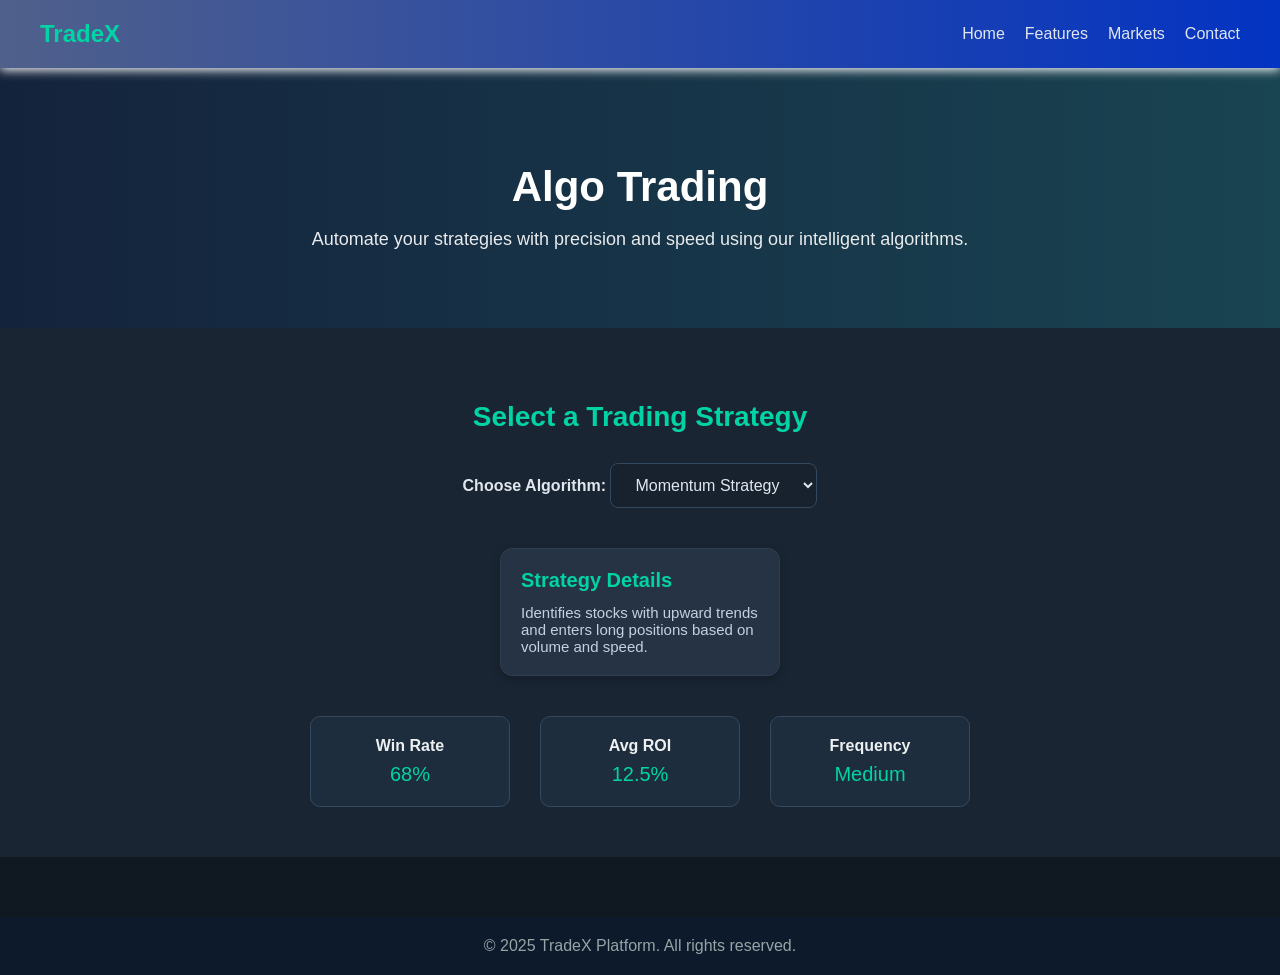
<file: Algo.html>
<!DOCTYPE html>
<html lang="en">

<head>
    <meta charset="UTF-8" />
    <meta name="viewport" content="width=device-width, initial-scale=1.0" />
    <title>Algo Trading - TradeX Platform</title>
    <style>
        /* Animations */
        @keyframes fadeInUp {
            from {
                opacity: 0;
                transform: translateY(20px);
            }

            to {
                opacity: 1;
                transform: translateY(0);
            }
        }

        @keyframes fadeIn {
            from {
                opacity: 0;
            }

            to {
                opacity: 1;
            }
        }

        * {
            box-sizing: border-box;
        }

        body {
            margin: 0;
            font-family: 'Segoe UI', sans-serif;
            background-color: #101822;
            color: #e0e6ed;
        }

        header {
            animation: fadeIn 1s ease both;
            background: linear-gradient(90deg, #50608b, #0333c2);
            padding: 20px 40px;
            box-shadow: 0 2px 10px white;
            display: flex;
            justify-content: space-between;
            align-items: center;
            position: sticky;
            top: 0;
            z-index: 100;
        }

        .logo {
            font-size: 24px;
            font-weight: bold;
            color: #00d4a6;
        }

        nav ul {
            list-style: none;
            display: flex;
            gap: 20px;
            margin: 0;
            padding: 0;
        }

        nav li {
            cursor: pointer;
            color: #e0e6ed;
            transition: color 0.3s;
        }

        nav li:hover {
            color: #00d4a6;
        }

        .hero {
            animation: fadeInUp 1s ease both;
            background: linear-gradient(to right, #14233c, #194452);
            color: white;
            text-align: center;
            padding: 60px 20px;
        }

        .hero h1 {
            font-size: 42px;
            margin-bottom: 10px;
        }

        .hero p {
            font-size: 18px;
            opacity: 0.9;
        }

        .algo-section {
            padding: 50px 20px;
            background-color: #1a2533;
        }

        .algo-section h2 {
            animation: fadeInUp 1s ease both 0.3s;
            animation-fill-mode: both;
            text-align: center;
            font-size: 28px;
            margin-bottom: 30px;
            color: #00d4a6;
        }

        .selector {
            text-align: center;
            margin-bottom: 40px;
        }

        select {
            padding: 12px 20px;
            font-size: 16px;
            border-radius: 8px;
            border: 1px solid #34495e;
            background-color: #18222f;
            color: #e0e6ed;
            animation: fadeInUp 1s ease both 0.5s;
            animation-fill-mode: both;
        }

        .strategy-options {
            display: flex;
            flex-wrap: wrap;
            gap: 20px;
            justify-content: center;
        }

        .strategy-card {
            background-color: #253344;
            padding: 20px;
            border-radius: 12px;
            width: 280px;
            box-shadow: 0 4px 10px rgba(0, 0, 0, 0.2);
            transition: transform 0.3s, box-shadow 0.3s;
            border: 1px solid #2c3e50;
            animation: fadeInUp 1s ease both;
            animation-fill-mode: both;
        }

        .strategy-card:nth-child(1) {
            animation-delay: 0.6s;
        }

        .strategy-card:nth-child(2) {
            animation-delay: 0.8s;
        }

        .strategy-card:nth-child(3) {
            animation-delay: 1s;
        }

        .strategy-card:hover {
            transform: translateY(-5px);
            box-shadow: 0 6px 14px rgba(0, 0, 0, 0.3);
            background-color: #2e3c50;
        }

        .strategy-title {
            font-size: 20px;
            font-weight: bold;
            margin-bottom: 12px;
            color: #00d4a6;
        }

        .strategy-desc {
            font-size: 15px;
            color: #c3d1df;
        }

        .metrics {
            display: flex;
            justify-content: center;
            gap: 30px;
            margin-top: 40px;
            flex-wrap: wrap;
        }

        .metric-box {
            background-color: #1e2d3d;
            padding: 20px;
            border-radius: 10px;
            text-align: center;
            width: 200px;
            border: 1px solid #34495e;
            animation: fadeInUp 1s ease both 1.2s;
            animation-fill-mode: both;
        }

        .metric-title {
            font-weight: bold;
            color: #ecf0f1;
            margin-bottom: 8px;
        }

        .metric-value {
            font-size: 20px;
            color: #00d4a6;
        }

        footer {
            animation: fadeIn 1s ease both 1.4s;
            background-color: #0c1a2b;
            color: #95a5a6;
            text-align: center;
            padding: 20px;
            margin-top: 60px;
        }

        a {
            text-decoration: none;
            color: inherit;
        }
    </style>
</head>

<body>
    <header>
        <div class="logo">TradeX</div>
        <nav>
            <ul>
                <li><a href="./index.html">Home</a></li>
                <li><a href="./Futures.html">Features</a></li>
                <li><a href="./Markets.html">Markets</a></li>
                <li><a href="./contact.html">Contact</a></li>
            </ul>
        </nav>
    </header>

    <section class="hero">
        <h1>Algo Trading</h1>
        <p>Automate your strategies with precision and speed using our intelligent algorithms.</p>
    </section>

    <section class="algo-section">
        <h2>Select a Trading Strategy</h2>
        <div class="selector">
            <label for="algo-select"><strong>Choose Algorithm:</strong></label>
            <select id="algo-select" onchange="updateDescription()">
                <option value="momentum">Momentum Strategy</option>
                <option value="mean">Mean Reversion</option>
                <option value="breakout">Breakout Detection</option>
                <option value="scalping">Scalping Bot</option>
            </select>
        </div>

        <div class="strategy-options">
            <div class="strategy-card">
                <div class="strategy-title">Strategy Details</div>
                <div class="strategy-desc" id="strategy-desc">
                    Identifies stocks with upward trends and enters long positions based on volume and speed.
                </div>
            </div>
        </div>

        <div class="metrics">
            <div class="metric-box">
                <div class="metric-title">Win Rate</div>
                <div class="metric-value" id="metric-winrate">68%</div>
            </div>
            <div class="metric-box">
                <div class="metric-title">Avg ROI</div>
                <div class="metric-value" id="metric-roi">12.5%</div>
            </div>
            <div class="metric-box">
                <div class="metric-title">Frequency</div>
                <div class="metric-value" id="metric-freq">Medium</div>
            </div>
        </div>
    </section>

    <footer>
        &copy; 2025 TradeX Platform. All rights reserved.
    </footer>

    <script>
        const descriptions = {
            momentum: "Identifies stocks with upward trends and enters long positions based on volume and speed.",
            mean: "Looks for price deviations from averages and trades expecting reversion to the mean.",
            breakout: "Scans for key support/resistance breaks with volume confirmation to enter trades.",
            scalping: "Executes rapid trades for small profits multiple times a day using low-latency algorithms."
        };
        const metrics = {
            momentum: { winrate: "68%", roi: "12.5%", freq: "Medium" },
            mean: { winrate: "72%", roi: "10.2%", freq: "Low" },
            breakout: { winrate: "65%", roi: "14.8%", freq: "High" },
            scalping: { winrate: "60%", roi: "7.3%", freq: "Very High" }
        };
        function updateDescription() {
            const v = document.getElementById("algo-select").value;
            document.getElementById("strategy-desc").innerText = descriptions[v];
            document.getElementById("metric-winrate").innerText = metrics[v].winrate;
            document.getElementById("metric-roi").innerText = metrics[v].roi;
            document.getElementById("metric-freq").innerText = metrics[v].freq;
        }
    </script>
</body>

</html>
</file>
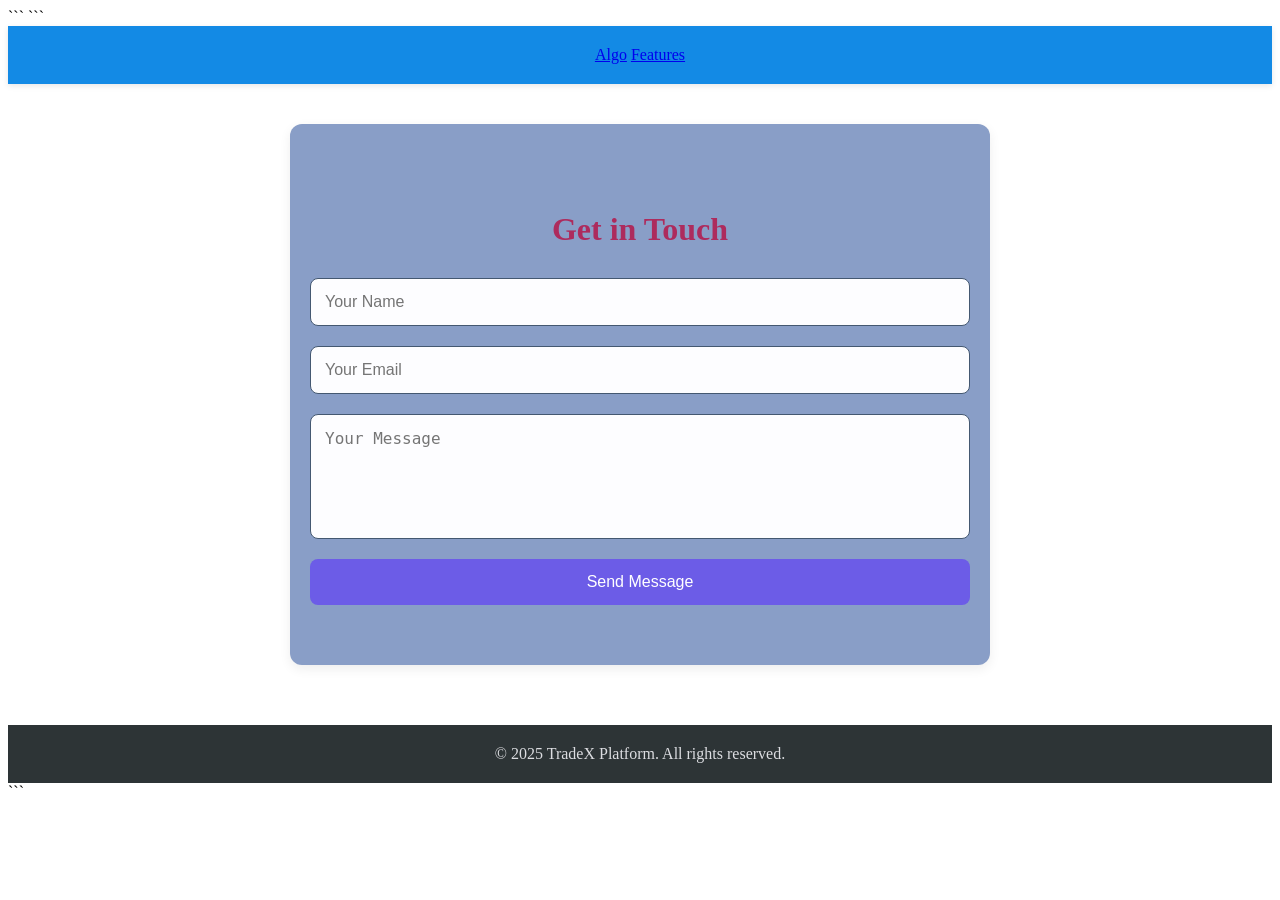
<file: contact.html>
<!DOCTYPE html>

<html lang="en">

<head>
    <meta charset="UTF-8" />
    <meta name="viewport" content="width=device-width, initial-scale=1.0" />
    <title>Contact Us</title>
    <style>
        * {
            box-sizing: border-box;
        }

        ``` body {
            margin: 0;
            font-family: 'Segoe UI', sans-serif;
            background-color: #3a4f8e;
            color: #2f3542;
        }

        header {
            background-color: #138ae5;
            padding: 20px 40px;
            box-shadow: 0 2px 6px rgba(0, 0, 0, 0.1);
            text-align: center;
        }

        header h1 {
            margin: 0;
            color: #f4f4f7;
        }

        section.contact-section {
            padding: 60px 20px;
            background-color: #899ec7;
            max-width: 700px;
            margin: 40px auto;
            box-shadow: 0 4px 12px rgba(0, 0, 0, 0.07);
            border-radius: 12px;
        }

        .contact-section h2 {
            text-align: center;
            font-size: 32px;
            margin-bottom: 30px;
            color: #ad2b5d;
        }

        form {
            display: flex;
            flex-direction: column;
            gap: 20px;
        }

        input,
        textarea {
            padding: 14px;
            font-size: 16px;
            border-radius: 8px;
            border: 1px solid #445871;
            width: 100%;
            resize: none;
            background-color: #fdfdff;
        }

        button {
            background-color: #6c5ce7;
            color: #ffffff;
            border: none;
            padding: 14px;
            font-size: 16px;
            border-radius: 8px;
            cursor: pointer;
            transition: background-color 0.3s;
        }

        button:hover {
            background-color: #5a4ecf;
        }

        footer {
            text-align: center;
            padding: 20px;
            background-color: #2d3436;
            color: #dcdde1;
            margin-top: 60px;
        }
    </style>
    ```

</head>

<body>

    ```
    <header>
        <a href="./Algo.html" class="hover:text-yellow-300 transition">Algo</a>
        <a href="./Futures.html" class="hover:text-yellow-300 transition">Features</a>
    </header>

    <section class="contact-section">
        <h2>Get in Touch</h2>
        <form>
            <input type="text" placeholder="Your Name" required />
            <input type="email" placeholder="Your Email" required />
            <textarea rows="5" placeholder="Your Message" required></textarea>
            <button type="submit">Send Message</button>
        </form>
    </section>

    <footer>
        &copy; 2025 TradeX Platform. All rights reserved.
    </footer>
    ```

</body>

</html>
</file>
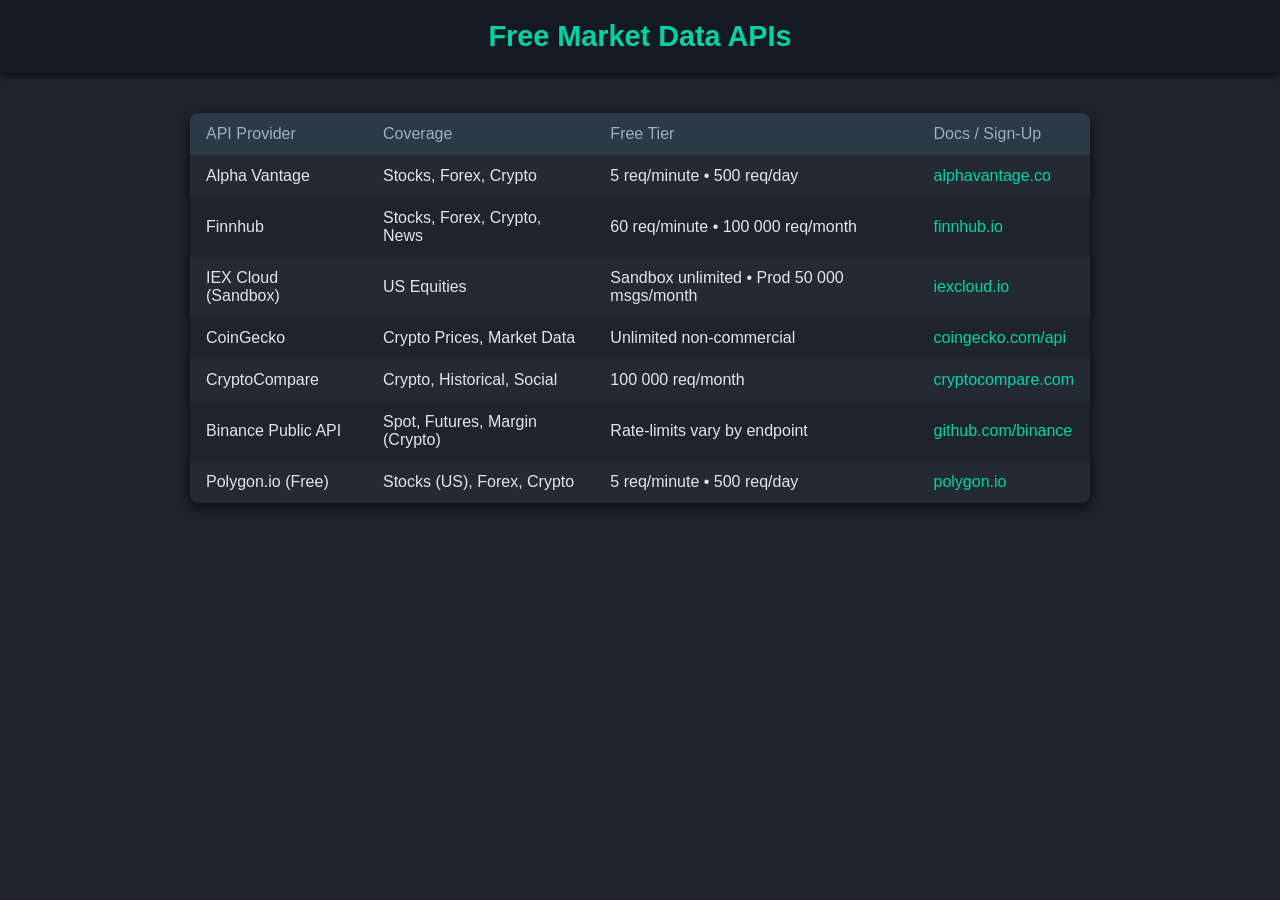
<file: live market data.html>
<!DOCTYPE html>
<html lang="en">

<head>
    <meta charset="UTF-8" />
    <meta name="viewport" content="width=device-width, initial-scale=1.0" />
    <title>Free Trading Data APIs</title>
    <style>
        body {
            margin: 0;
            font-family: 'Segoe UI', sans-serif;
            background-color: #1e242b;
            color: #e1e5ee;
        }

        header {
            background: #141a23;
            padding: 20px;
            text-align: center;
            box-shadow: 0 2px 6px rgba(0, 0, 0, 0.7);
        }

        header h1 {
            margin: 0;
            color: #00d4a6;
            font-size: 1.8rem;
        }

        main {
            max-width: 900px;
            margin: 40px auto;
            padding: 0 20px;
        }

        table {
            width: 100%;
            border-collapse: collapse;
            background-color: #232a33;
            box-shadow: 0 4px 12px rgba(0, 0, 0, 0.7);
            border-radius: 8px;
            overflow: hidden;
        }

        thead {
            background-color: #2c3a47;
        }

        th,
        td {
            padding: 12px 16px;
            text-align: left;
        }

        th {
            color: #a0aec0;
            font-weight: normal;
        }

        tr:nth-child(even) {
            background-color: #1e242b;
        }

        tr:hover {
            background-color: #27303d;
        }

        a {
            color: #00d4a6;
            text-decoration: none;
        }

        a:hover {
            text-decoration: underline;
        }

        @media (max-width: 600px) {

            th,
            td {
                padding: 8px;
            }
        }
    </style>
</head>

<body>

    <header>
        <h1>Free Market Data APIs</h1>
    </header>

    <main>
        <table>
            <thead>
                <tr>
                    <th>API Provider</th>
                    <th>Coverage</th>
                    <th>Free Tier</th>
                    <th>Docs / Sign-Up</th>
                </tr>
            </thead>
            <tbody>
                <tr>
                    <td>Alpha Vantage</td>
                    <td>Stocks, Forex, Crypto</td>
                    <td>5 req/minute • 500 req/day</td>
                    <td><a href="https://www.alphavantage.co/" target="_blank">alphavantage.co</a></td>
                </tr>
                <tr>
                    <td>Finnhub</td>
                    <td>Stocks, Forex, Crypto, News</td>
                    <td>60 req/minute • 100 000 req/month</td>
                    <td><a href="https://finnhub.io/" target="_blank">finnhub.io</a></td>
                </tr>
                <tr>
                    <td>IEX Cloud (Sandbox)</td>
                    <td>US Equities</td>
                    <td>Sandbox unlimited • Prod 50 000 msgs/month</td>
                    <td><a href="https://iexcloud.io/" target="_blank">iexcloud.io</a></td>
                </tr>
                <tr>
                    <td>CoinGecko</td>
                    <td>Crypto Prices, Market Data</td>
                    <td>Unlimited non-commercial</td>
                    <td><a href="https://www.coingecko.com/en/api" target="_blank">coingecko.com/api</a></td>
                </tr>
                <tr>
                    <td>CryptoCompare</td>
                    <td>Crypto, Historical, Social</td>
                    <td>100 000 req/month</td>
                    <td><a href="https://min-api.cryptocompare.com/" target="_blank">cryptocompare.com</a></td>
                </tr>
                <tr>
                    <td>Binance Public API</td>
                    <td>Spot, Futures, Margin (Crypto)</td>
                    <td>Rate-limits vary by endpoint</td>
                    <td><a href="https://github.com/binance/binance-spot-api-docs"
                            target="_blank">github.com/binance</a></td>
                </tr>
                <tr>
                    <td>Polygon.io (Free)</td>
                    <td>Stocks (US), Forex, Crypto</td>
                    <td>5 req/minute • 500 req/day</td>
                    <td><a href="https://polygon.io/" target="_blank">polygon.io</a></td>
                </tr>
            </tbody>
        </table>
    </main>

</body>

</html>
</file>
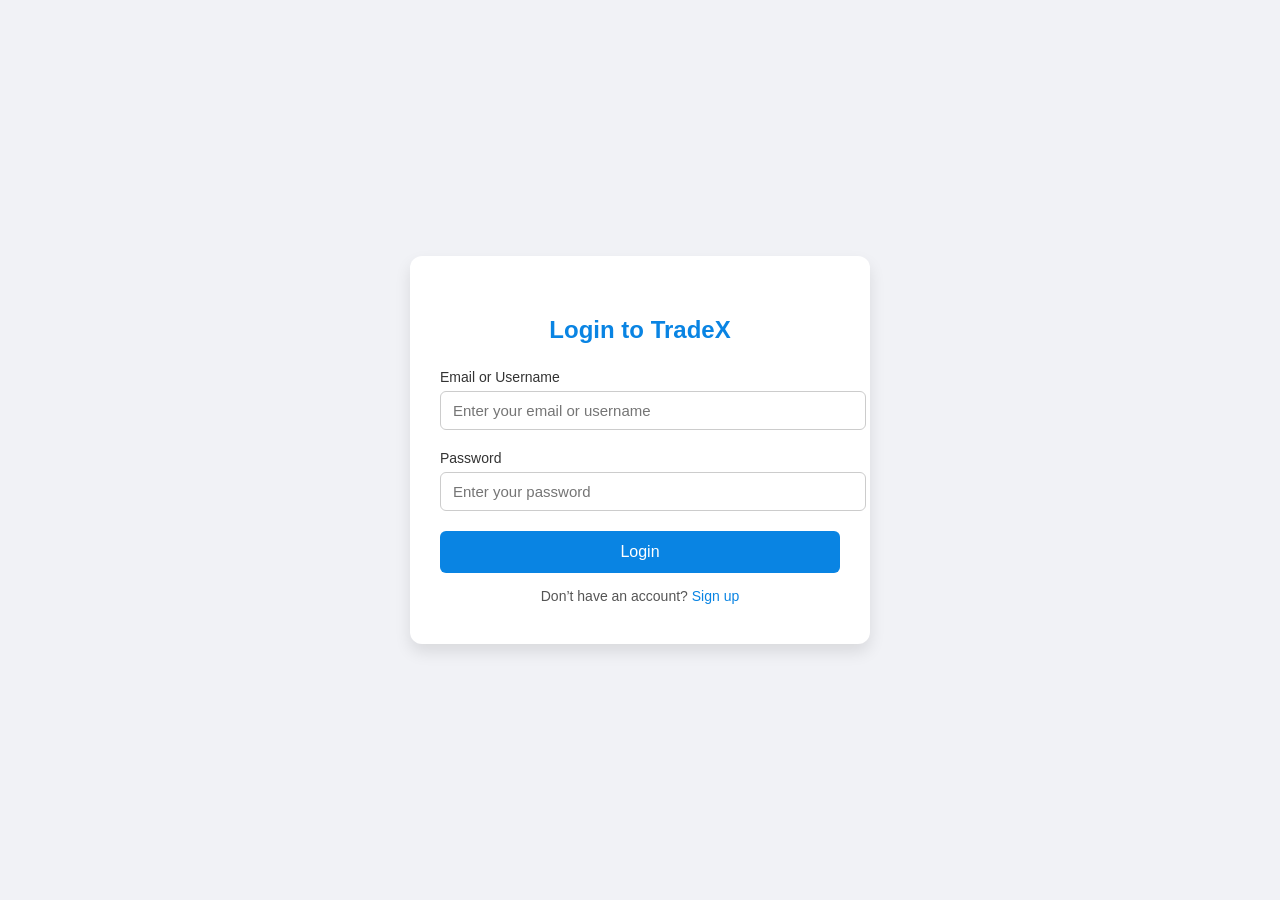
<file: Login.html>
<!DOCTYPE html>
<html lang="en">

<head>
    <meta charset="UTF-8" />
    <meta name="viewport" content="width=device-width, initial-scale=1.0" />
    <title>Login - TradeX Platform</title>
    <style>
        body {
            margin: 0;
            font-family: 'Segoe UI', sans-serif;
            background: #f1f2f6;
            display: flex;
            align-items: center;
            justify-content: center;
            height: 100vh;
        }

        .login-container {
            background: #ffffff;
            padding: 40px 30px;
            border-radius: 12px;
            box-shadow: 0 8px 16px rgba(0, 0, 0, 0.1);
            width: 100%;
            max-width: 400px;
        }

        .login-container h2 {
            text-align: center;
            color: #0984e3;
            margin-bottom: 25px;
        }

        .form-group {
            margin-bottom: 20px;
        }

        .form-group label {
            display: block;
            font-size: 14px;
            color: #333;
            margin-bottom: 6px;
        }

        .form-group input {
            width: 100%;
            padding: 10px 12px;
            font-size: 15px;
            border: 1px solid #ccc;
            border-radius: 6px;
            outline: none;
            transition: border-color 0.3s ease;
        }

        .form-group input:focus {
            border-color: #0984e3;
        }

        .login-btn {
            width: 100%;
            padding: 12px;
            background-color: #0984e3;
            border: none;
            border-radius: 6px;
            font-size: 16px;
            color: white;
            cursor: pointer;
            transition: background-color 0.3s ease;
        }

        .login-btn:hover {
            background-color: #065eaf;
        }

        .login-footer {
            text-align: center;
            margin-top: 15px;
            font-size: 14px;
            color: #555;
        }

        .login-footer a {
            color: #0984e3;
            text-decoration: none;
        }

        .login-footer a:hover {
            text-decoration: underline;
        }
    </style>
</head>

<body>

    <div class="login-container">
        <h2>Login to TradeX</h2>
        <form>
            <div class="form-group">
                <label for="email">Email or Username</label>
                <input type="text" id="email" name="email" placeholder="Enter your email or username" required>
            </div>

            <div class="form-group">
                <label for="password">Password</label>
                <input type="password" id="password" name="password" placeholder="Enter your password" required>
            </div>

            <button type="submit" class="login-btn">Login</button>
        </form>

        <div class="login-footer">
            Don’t have an account? <a href="#">Sign up</a>
        </div>
    </div>

</body>

</html>
</file>
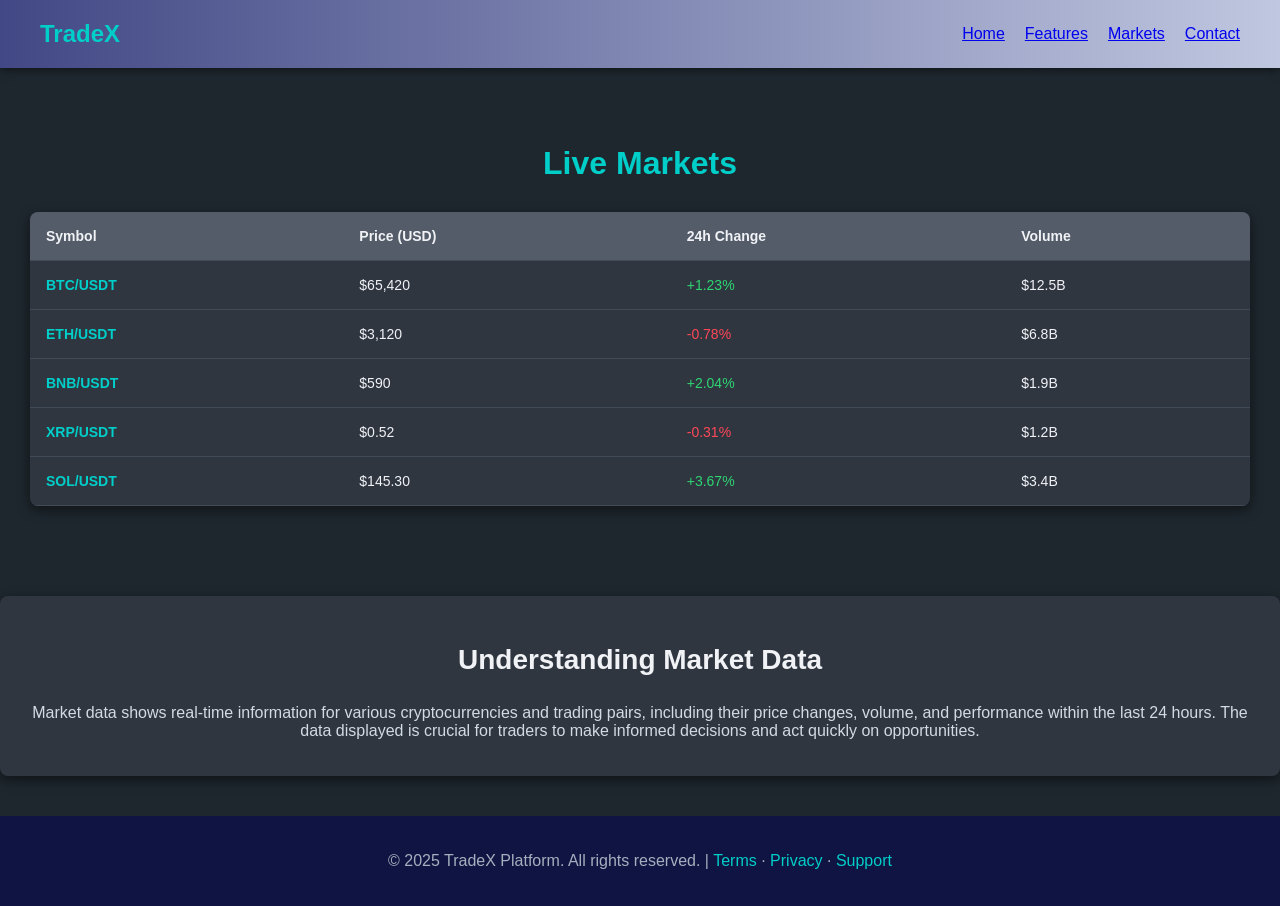
<file: Markets.html>
<!DOCTYPE html>
<html lang="en">

<head>
    <meta charset="UTF-8" />
    <meta name="viewport" content="width=device-width, initial-scale=1.0" />
    <title>Markets - TradeX Platform</title>
    <style>
        body {
            margin: 0;
            font-family: 'Segoe UI', sans-serif;
            background-color: #1e272e;
            /* Dark charcoal */
            color: #f1f2f6;
            /* Near-white */
        }

        header {
            background: linear-gradient(90deg, #414885, #c0c7e0);
            /* Deep blue gradient */
            padding: 20px 40px;
            box-shadow: 0 2px 8px rgba(0, 0, 0, 0.5);
            display: flex;
            justify-content: space-between;
            align-items: center;
        }

        .logo {
            font-size: 24px;
            font-weight: bold;
            color: #00cec9;
            /* Aqua accent */
        }

        nav ul {
            list-style: none;
            display: flex;
            gap: 20px;
            margin: 0;
            padding: 0;
        }

        nav li {
            cursor: pointer;
            color: #d2dae2;
            /* Light gray */
        }

        nav li:hover {
            color: #00cec9;
            /* Hover accent */
        }

        .markets-section {
            padding: 50px 30px;
        }

        .markets-section h2 {
            font-size: 32px;
            margin-bottom: 10px;
            text-align: center;
            color: #00cec9;
        }

        .markets-table {
            width: 100%;
            border-collapse: collapse;
            margin-top: 30px;
            background: #2f3640;
            /* Dark gray table */
            border-radius: 8px;
            overflow: hidden;
            box-shadow: 0 4px 12px rgba(0, 0, 0, 0.5);
        }

        .markets-table thead {
            background-color: #535c68;
            /* Slightly lighter header */
        }

        .markets-table th,
        .markets-table td {
            padding: 16px;
            text-align: left;
            font-size: 14px;
            border-bottom: 1px solid #414b57;
        }

        .markets-table td.symbol {
            font-weight: bold;
            color: #00cec9;
        }

        .green {
            color: #2ed573;
            /* Bright green */
        }

        .red {
            color: #ff4757;
            /* Bright red */
        }

        .market-info {
            margin-top: 40px;
            padding: 20px;
            background-color: #2f3640;
            border-radius: 8px;
            box-shadow: 0 4px 12px rgba(0, 0, 0, 0.5);
            text-align: center;
        }

        .market-info h3 {
            font-size: 28px;
            color: #f1f2f6;
        }

        .market-info p {
            font-size: 16px;
            color: #d2dae2;
            margin-top: 10px;
        }

        footer {
            background-color: #0f1442;
            color: #a4b0be;
            text-align: center;
            padding: 20px;
            margin-top: 40px;
        }

        footer a {
            color: #00cec9;
            text-decoration: none;
        }

        footer a:hover {
            color: #d2dae2;
        }
    </style>
</head>

<body>

    <header>
        <div class="logo">TradeX</div>
        <nav>
            <ul>
                <li><a href="./index.html">Home</a></li>
                <li><a href="./Futures.html">Features</a></li>
                <li><a href="./Markets.html">Markets</a></li>
                <li><a href="./contact.html">Contact</a></li>
            </ul>
        </nav>
    </header>

    <section class="markets-section">
        <h2>Live Markets</h2>

        <table class="markets-table">
            <thead>
                <tr>
                    <th>Symbol</th>
                    <th>Price (USD)</th>
                    <th>24h Change</th>
                    <th>Volume</th>
                </tr>
            </thead>
            <tbody>
                <tr>
                    <td class="symbol">BTC/USDT</td>
                    <td>$65,420</td>
                    <td class="green">+1.23%</td>
                    <td>$12.5B</td>
                </tr>
                <tr>
                    <td class="symbol">ETH/USDT</td>
                    <td>$3,120</td>
                    <td class="red">-0.78%</td>
                    <td>$6.8B</td>
                </tr>
                <tr>
                    <td class="symbol">BNB/USDT</td>
                    <td>$590</td>
                    <td class="green">+2.04%</td>
                    <td>$1.9B</td>
                </tr>
                <tr>
                    <td class="symbol">XRP/USDT</td>
                    <td>$0.52</td>
                    <td class="red">-0.31%</td>
                    <td>$1.2B</td>
                </tr>
                <tr>
                    <td class="symbol">SOL/USDT</td>
                    <td>$145.30</td>
                    <td class="green">+3.67%</td>
                    <td>$3.4B</td>
                </tr>
            </tbody>
        </table>
    </section>

    <section class="market-info">
        <h3>Understanding Market Data</h3>
        <p>Market data shows real-time information for various cryptocurrencies and trading pairs, including their price
            changes, volume, and performance within the last 24 hours. The data displayed is crucial for traders to make
            informed decisions and act quickly on opportunities.</p>
    </section>

    <footer>
        <p>&copy; 2025 TradeX Platform. All rights reserved. | <a href="#">Terms</a> · <a href="#">Privacy</a> · <a
                href="#">Support</a></p>
    </footer>

</body>

</html>
</file>
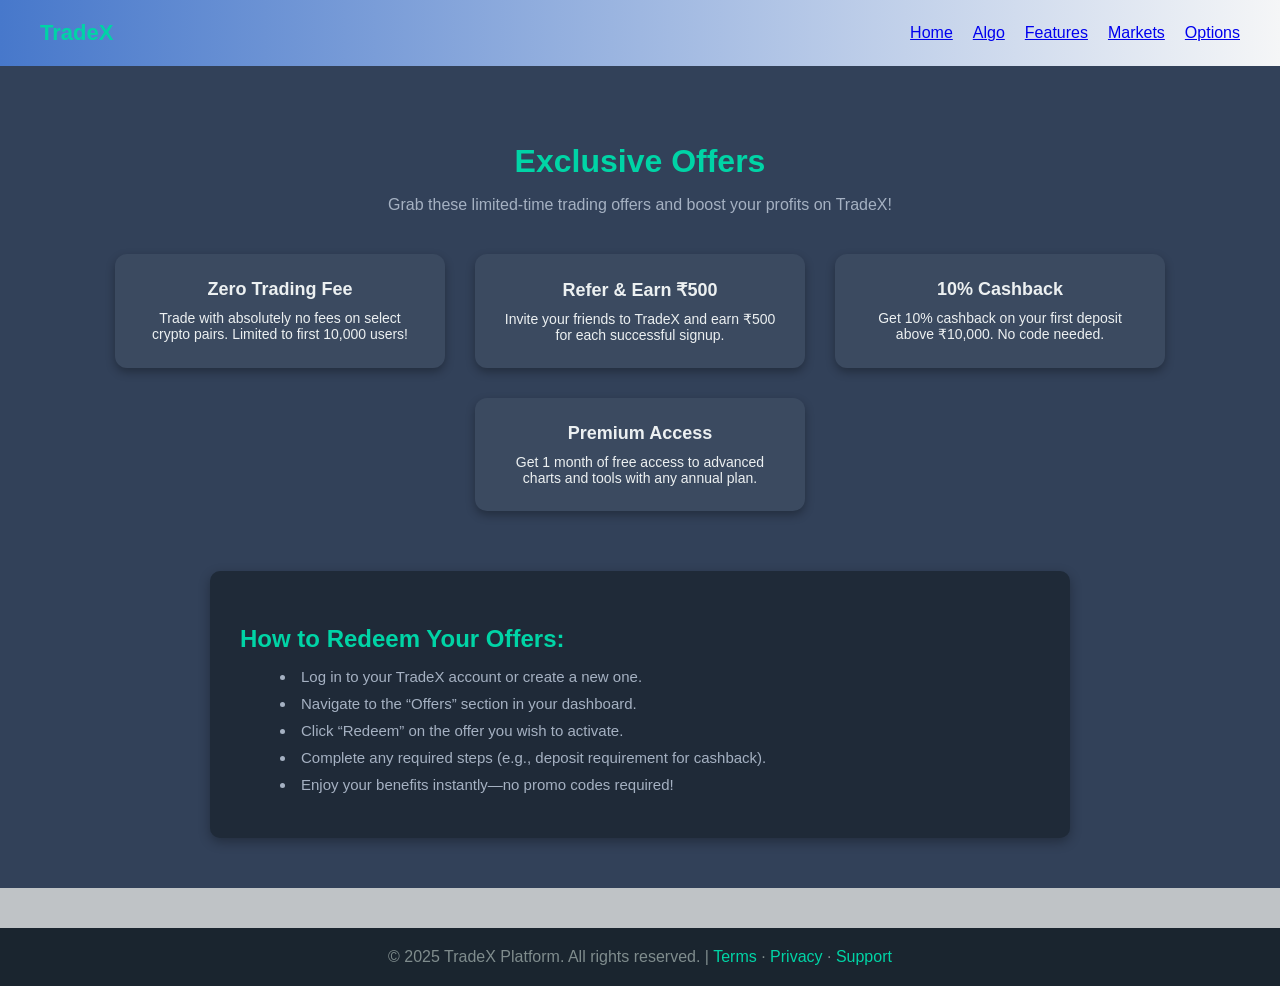
<file: Offers.html>
<!DOCTYPE html>
<html lang="en">

<head>
    <meta charset="UTF-8" />
    <meta name="viewport" content="width=device-width, initial-scale=1.0" />
    <title>Offers - TradeX Platform</title>
    <style>
        body {
            margin: 0;
            font-family: 'Segoe UI', sans-serif;
            background-color: #bfc3c6;
            color: #ecf0f1;
        }

        header {
            background: linear-gradient(90deg, #4778cb, #f5f6f7);
            padding: 20px 40px;
            box-shadow: 0 2px 8px rgba(0, 0, 0, 0.3);
            display: flex;
            justify-content: space-between;
            align-items: center;
        }

        .logo {
            font-size: 22px;
            font-weight: bold;
            color: #00d4a6;
        }

        nav ul {
            list-style: none;
            display: flex;
            gap: 20px;
            margin: 0;
            padding: 0;
        }

        nav li {
            cursor: pointer;
            color: #bdc3c7;
        }

        nav li:hover {
            color: #00d4a6;
        }

        .offers-section {
            padding: 50px 30px;
            text-align: center;
            background-color: #324159;
        }

        .offers-section h2 {
            font-size: 32px;
            margin-bottom: 10px;
            color: #00d4a6;
        }

        .offers-section p {
            font-size: 16px;
            color: #a5b1c2;
            margin-bottom: 40px;
        }

        .offer-cards {
            display: flex;
            flex-wrap: wrap;
            justify-content: center;
            gap: 30px;
        }

        .offer-card {
            background-color: #3b4a60;
            padding: 25px;
            border-radius: 12px;
            box-shadow: 0 4px 10px rgba(0, 0, 0, 0.3);
            width: 280px;
            transition: transform 0.2s, background-color 0.2s;
        }

        .offer-card:hover {
            transform: translateY(-5px);
            background-color: #00d4a6;
            color: #2c3e50;
        }

        .offer-title {
            font-size: 18px;
            font-weight: bold;
            margin-bottom: 10px;
            color: inherit;
        }

        .offer-desc {
            font-size: 14px;
            color: inherit;
        }

        .redeem-info {
            margin-top: 60px;
            padding: 30px;
            background-color: #1f2a38;
            border-radius: 10px;
            box-shadow: 0 4px 12px rgba(0, 0, 0, 0.3);
            text-align: left;
            max-width: 800px;
            margin-left: auto;
            margin-right: auto;
        }

        .redeem-info h3 {
            font-size: 24px;
            color: #00d4a6;
            margin-bottom: 15px;
        }

        .redeem-info ul {
            list-style: disc inside;
            color: #a5b1c2;
            font-size: 15px;
        }

        .redeem-info ul li {
            margin-bottom: 10px;
        }

        footer {
            background-color: #1a252f;
            color: #7f8c8d;
            text-align: center;
            padding: 20px;
            margin-top: 40px;
        }

        footer a {
            color: #00d4a6;
            text-decoration: none;
        }

        footer a:hover {
            color: #ecf0f1;
        }
    </style>
</head>

<body>

    <header>
        <div class="logo">TradeX</div>
        <nav>
            <ul>
                         <li><a href="./index.html">Home</a></li>
                            <a href="./Algo.html" class="hover:text-yellow-300 transition">Algo</a>
                            <a href="./Futures.html" class="hover:text-yellow-300 transition">Features</a>
                            <a href="./Markets.html" class="hover:text-yellow-300 transition">Markets</a>
                            <a href="./Options.html" class="hover:text-yellow-300 transition">Options</a>
            </ul>
        </nav>
    </header>

    <section class="offers-section">
        <h2>Exclusive Offers</h2>
        <p>Grab these limited-time trading offers and boost your profits on TradeX!</p>

        <div class="offer-cards">
            <div class="offer-card">
                <div class="offer-title">Zero Trading Fee</div>
                <div class="offer-desc">Trade with absolutely no fees on select crypto pairs. Limited to first 10,000
                    users!</div>
            </div>
            <div class="offer-card">
                <div class="offer-title">Refer & Earn ₹500</div>
                <div class="offer-desc">Invite your friends to TradeX and earn ₹500 for each successful signup.</div>
            </div>
            <div class="offer-card">
                <div class="offer-title">10% Cashback</div>
                <div class="offer-desc">Get 10% cashback on your first deposit above ₹10,000. No code needed.</div>
            </div>
            <div class="offer-card">
                <div class="offer-title">Premium Access</div>
                <div class="offer-desc">Get 1 month of free access to advanced charts and tools with any annual plan.
                </div>
            </div>
        </div>

        <div class="redeem-info">
            <h3>How to Redeem Your Offers:</h3>
            <ul>
                <li>Log in to your TradeX account or create a new one.</li>
                <li>Navigate to the “Offers” section in your dashboard.</li>
                <li>Click “Redeem” on the offer you wish to activate.</li>
                <li>Complete any required steps (e.g., deposit requirement for cashback).</li>
                <li>Enjoy your benefits instantly—no promo codes required!</li>
            </ul>
        </div>
    </section>

    <footer>
        &copy; 2025 TradeX Platform. All rights reserved. | <a href="#">Terms</a> · <a href="#">Privacy</a> · <a
            href="#">Support</a>
    </footer>

</body>

</html>
</file>
